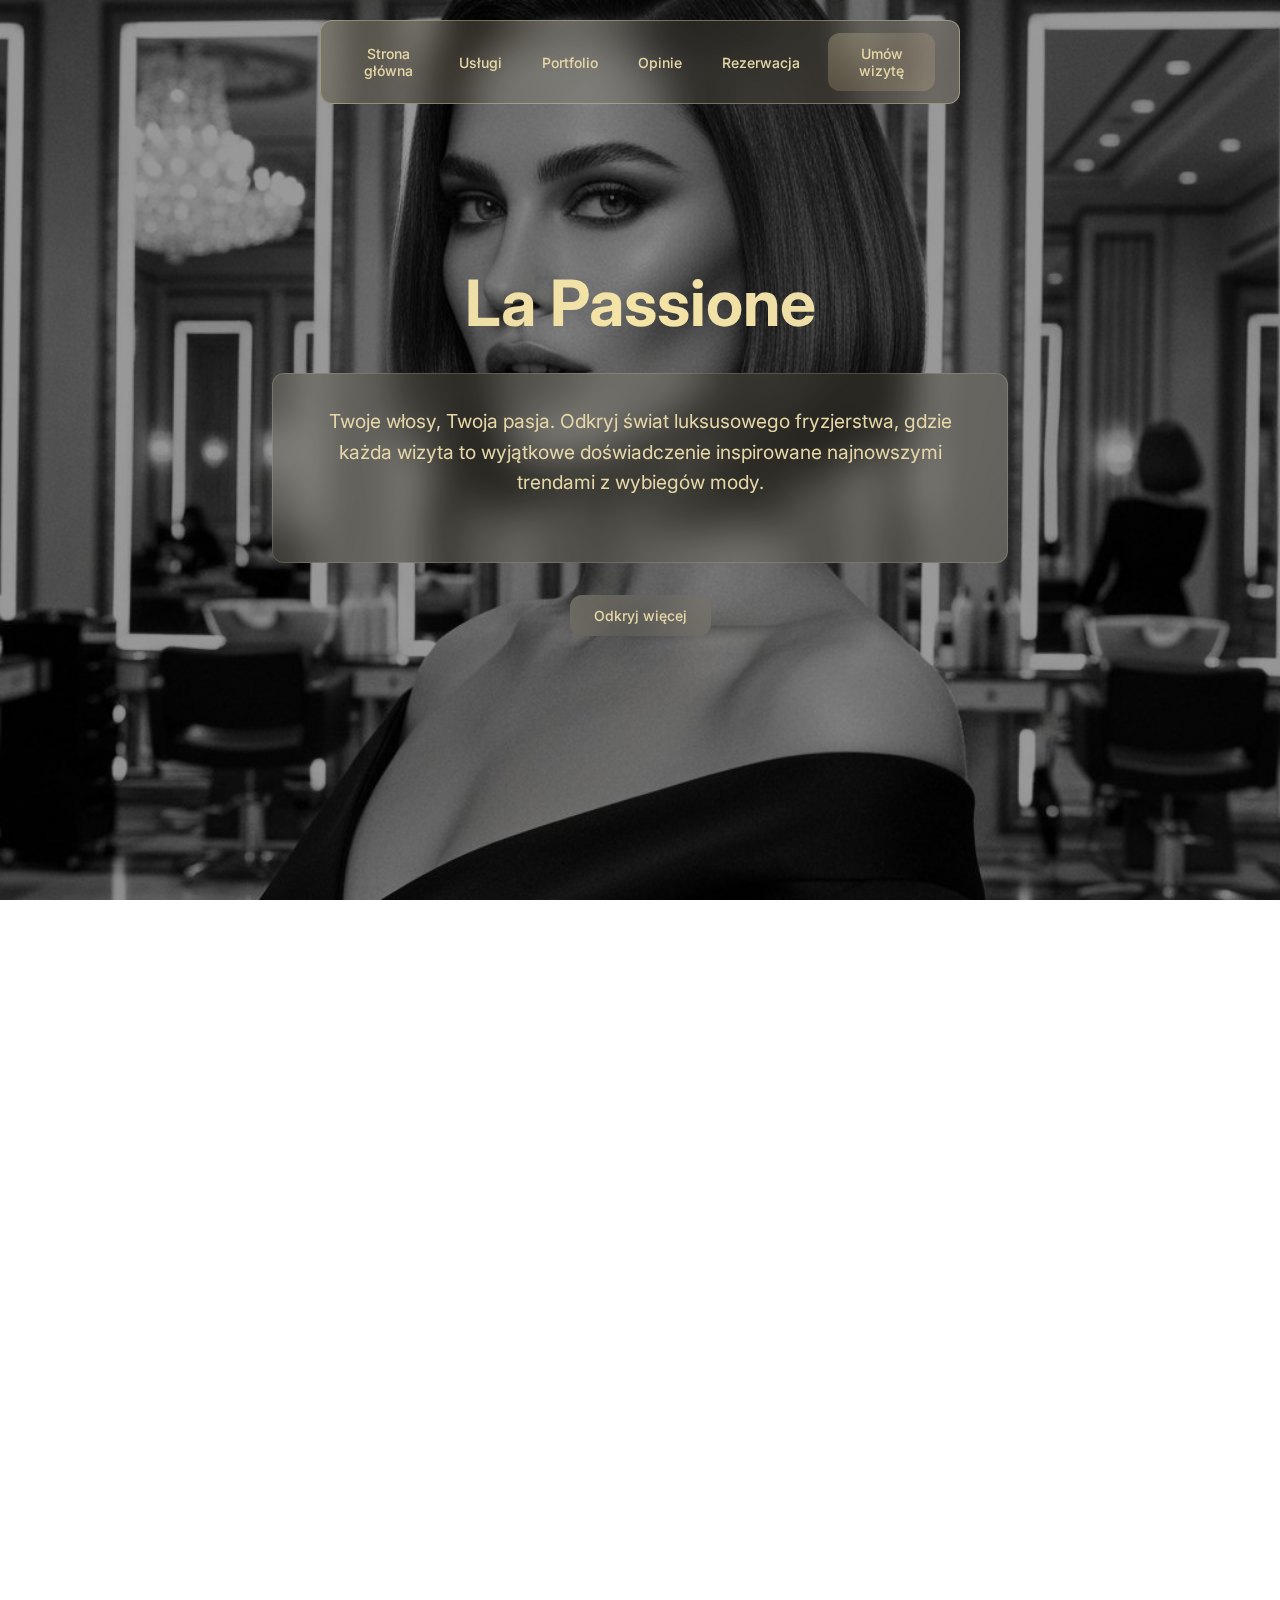
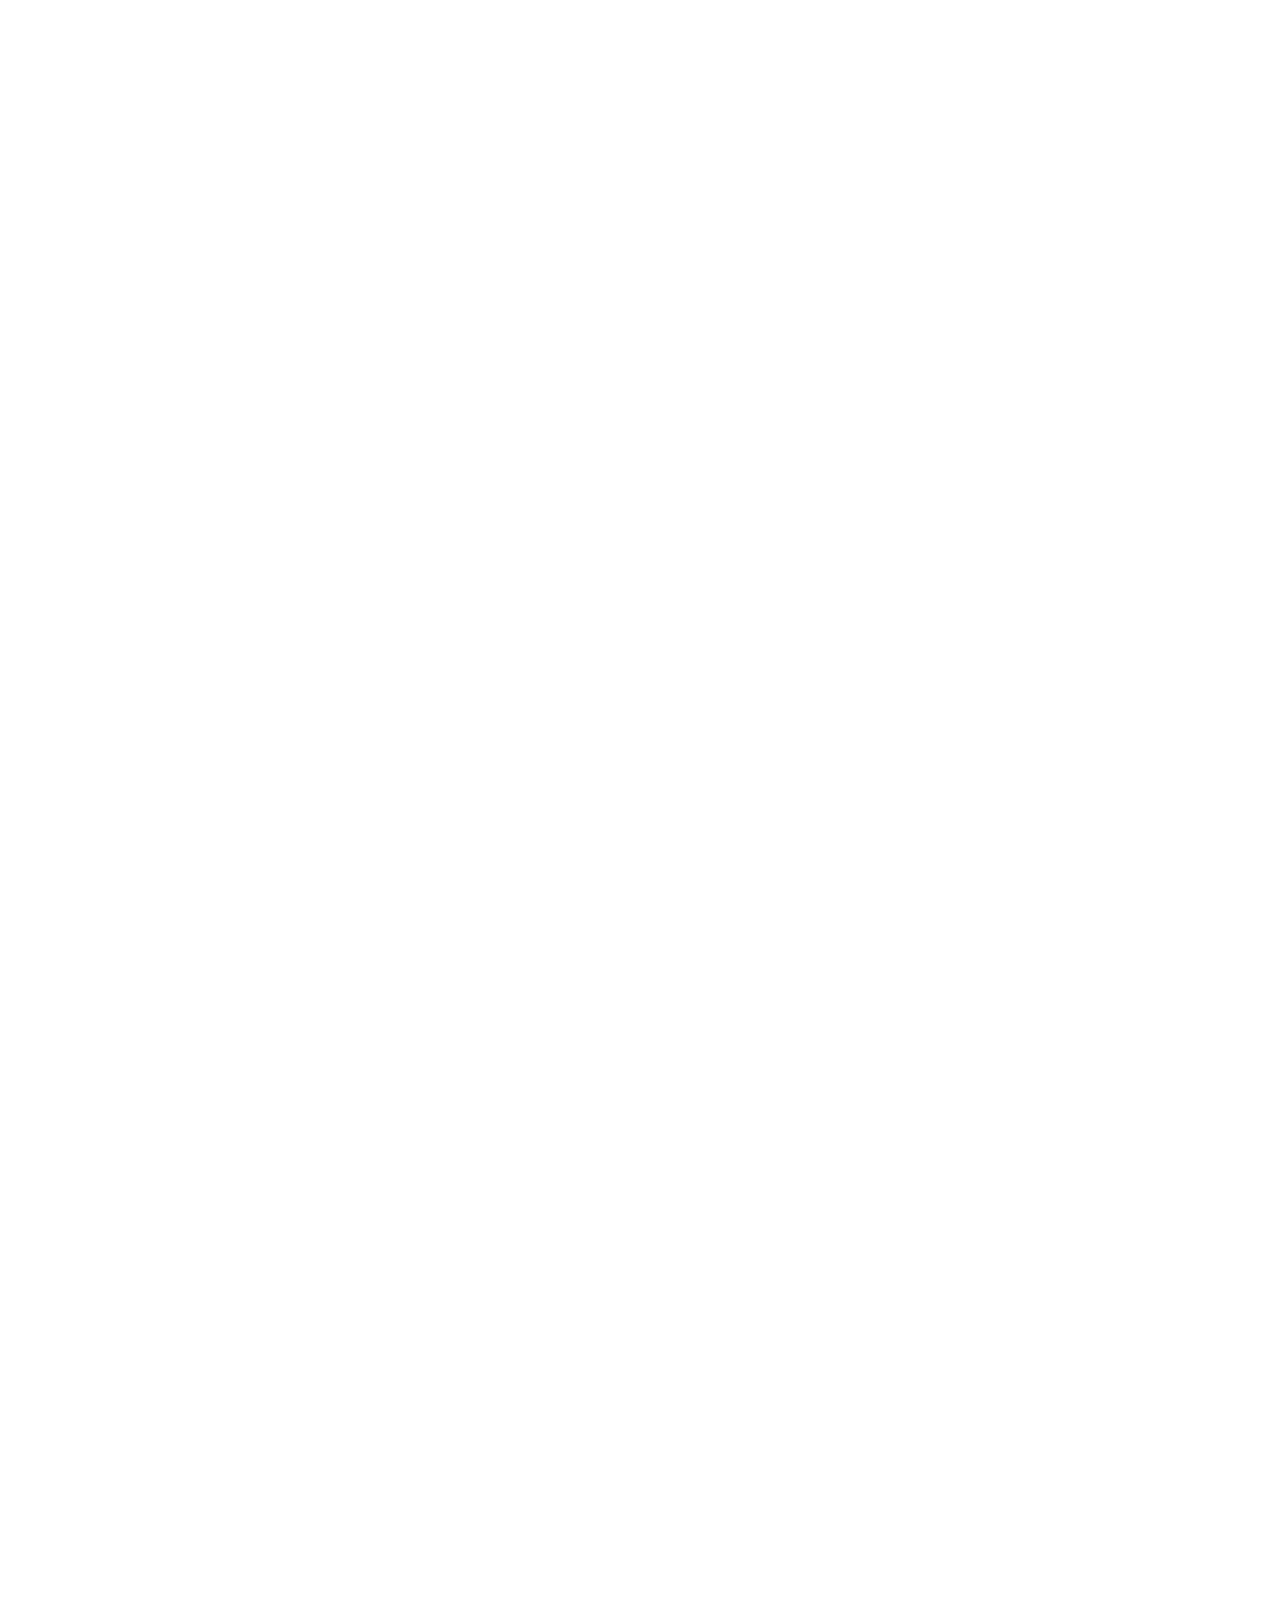
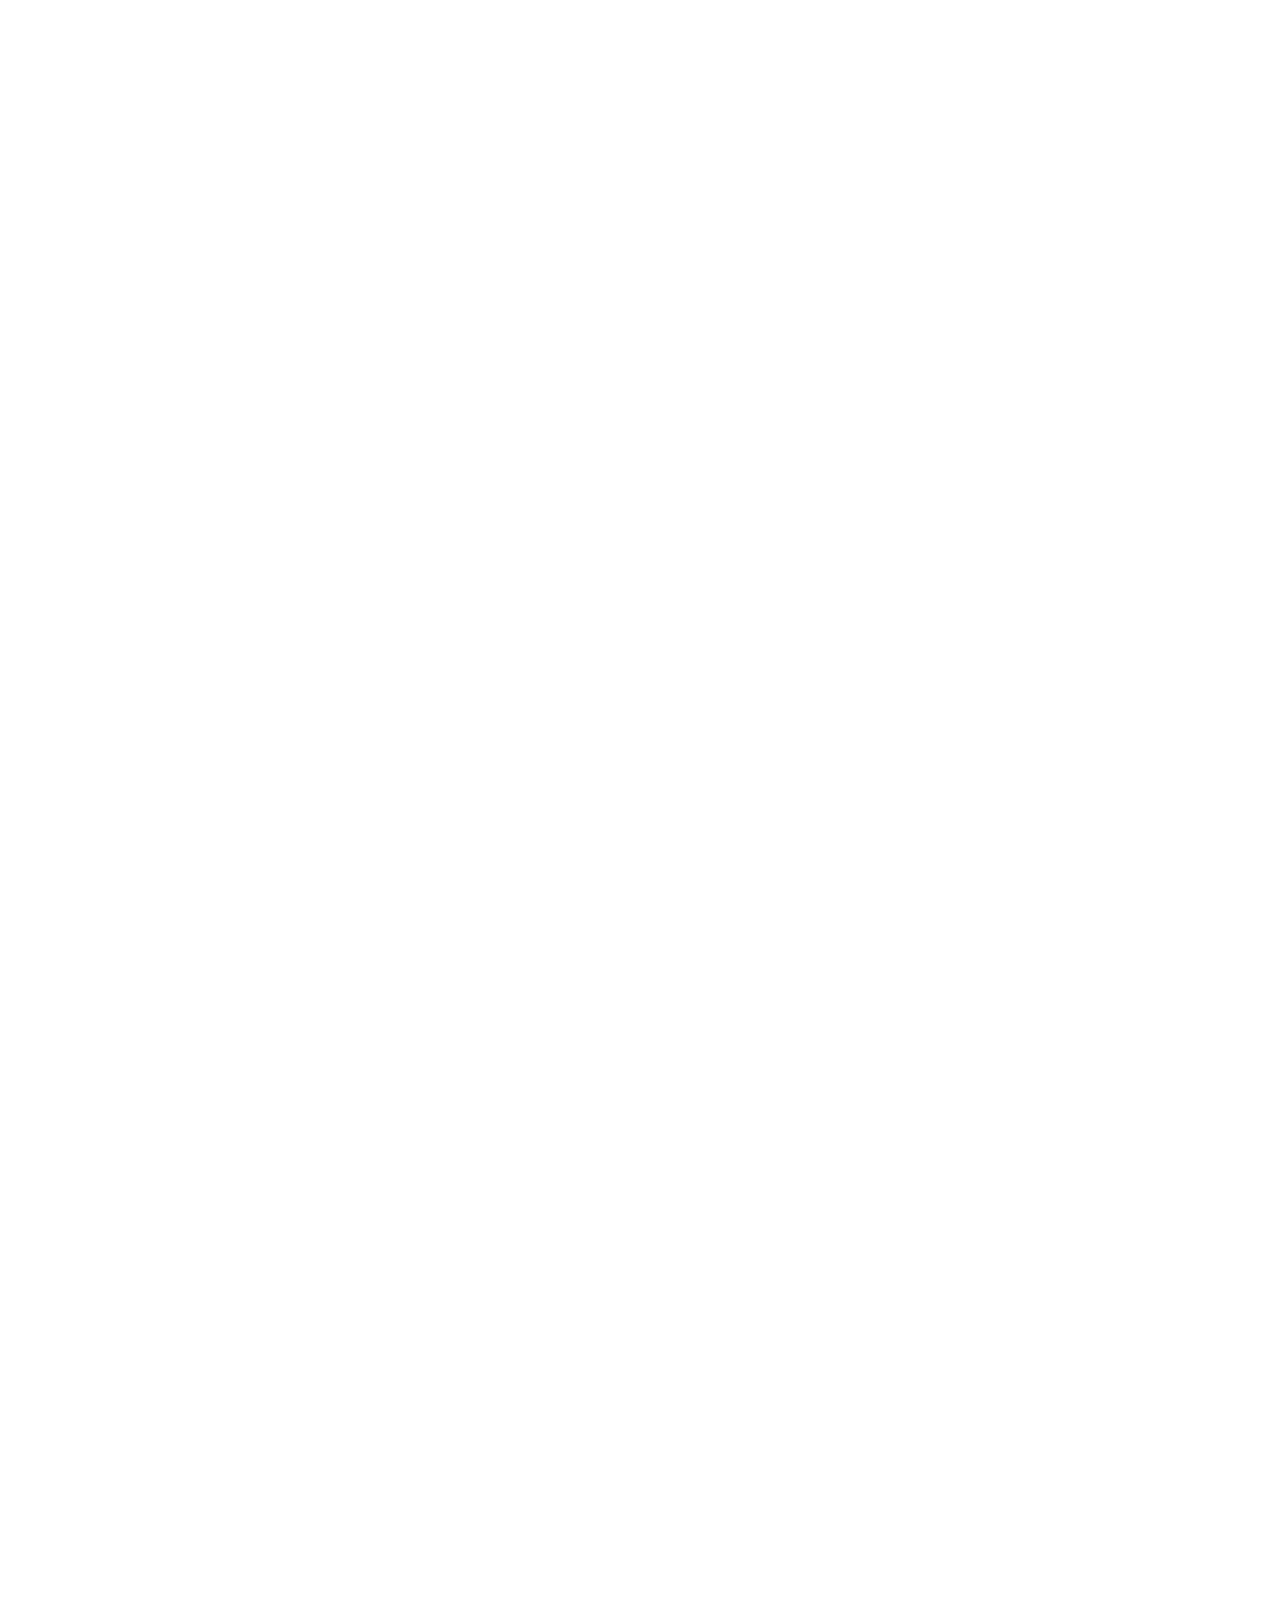
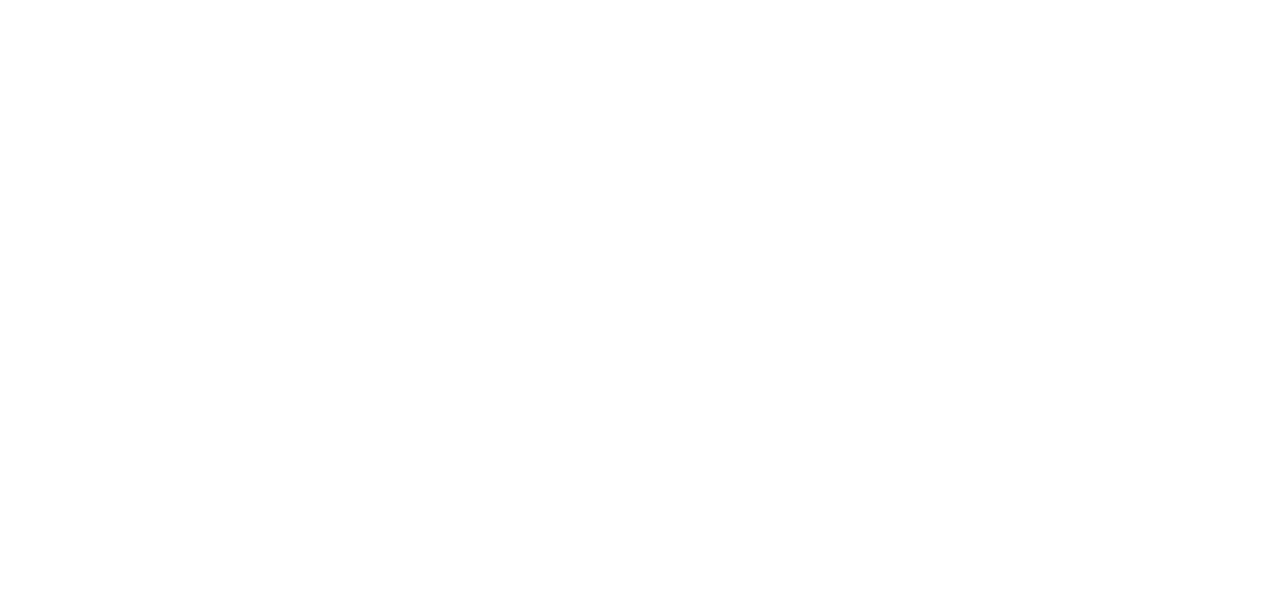
<file: index.html>
<!DOCTYPE html>
<html lang="pl">
<head>
    <meta charset="UTF-8">
    <meta name="viewport" content="width=device-width, initial-scale=1.0">
    <title>La Passione - Ekskluzywny Salon Fryzjerski</title>
    <link rel="preconnect" href="https://fonts.googleapis.com">
    <link rel="preconnect" href="https://fonts.gstatic.com" crossorigin>
    <link href="https://fonts.googleapis.com/css2?family=Inter:wght@300;400;500;600;700&display=swap" rel="stylesheet">
    <style>
        * {
            margin: 0;
            padding: 0;
            box-sizing: border-box;
            font-family: 'Inter', sans-serif !important;
        }
        
        html {
            scroll-behavior: smooth;
            overflow-x: hidden;
            height: 100%;
        }
        
        body {
            font-family: 'Inter', sans-serif !important;
            background: linear-gradient(135deg, #0a0a0a 0%, #1a1a1a 50%, #0a0a0a 100%);
            color: #e6d7a8;
            overflow-x: hidden;
            height: 100%;
            margin: 0;
            padding: 0;
        }
        
        .snap-section {
            min-height: 100vh;
            width: 100vw;
            position: relative;
            display: flex;
            align-items: center;
            justify-content: center;
            padding: 0;
        }
        
        .section-content {
            text-align: center;
            max-width: 800px;
            padding: 2rem;
        }
        
        h1 {
            font-size: 4rem;
            margin-bottom: 1rem;
            background: linear-gradient(90deg, #e6d7a8, #f4e4a6, #e6d7a8);
            -webkit-background-clip: text;
            background-clip: text;
            -webkit-text-fill-color: transparent;
            font-family: 'Inter', sans-serif !important;
        }
        
        h2 {
            font-size: 2.5rem;
            margin-bottom: 1rem;
            color: #e6d7a8;
            font-family: 'Inter', sans-serif !important;
        }
        
        p {
            font-size: 1.2rem;
            line-height: 1.6;
            margin-bottom: 2rem;
            font-family: 'Inter', sans-serif !important;
        }
        
        .glass-container {
            background: rgba(230, 215, 168, 0.1);
            backdrop-filter: blur(20px);
            border: 1px solid rgba(230, 215, 168, 0.2);
            border-radius: 12px;
            padding: 2rem;
            margin: 2rem 0;
        }
        
        .nav-button {
            background: transparent;
            border: none;
            color: #e6d7a8;
            font-family: 'Inter', sans-serif !important;
            font-weight: 500 !important;
            font-size: 0.875rem !important;
            padding: 0.5rem 0.75rem;
            border-radius: 8px;
            transition: all 0.3s ease;
            cursor: pointer;
            outline: none;
            box-shadow: none;
        }
        
        .nav-button:hover {
            background: rgba(230, 215, 168, 0.1);
            color: #f4e4a6;
        }
        
        .shimmer-button {
            background: linear-gradient(135deg, 
                rgba(230, 215, 168, 0.2) 0%, 
                rgba(180, 160, 120, 0.1) 50%, 
                rgba(200, 180, 140, 0.15) 100%);
            backdrop-filter: blur(20px);
            border: none !important;
            border-radius: 12px;
            color: #e6d7a8;
            transition: all 0.3s ease;
            font-family: 'Inter', sans-serif !important;
            font-weight: 500 !important;
            font-size: 0.875rem !important;
            padding: 0.75rem 1.5rem;
            cursor: pointer;
            outline: none !important;
        }
        
        .shimmer-button:hover {
            background: linear-gradient(135deg, 
                rgba(230, 215, 168, 0.3) 0%, 
                rgba(200, 180, 140, 0.2) 50%, 
                rgba(220, 200, 160, 0.25) 100%);
            transform: translateY(-2px);
        }
        
        .navigation {
            position: fixed;
            top: 20px;
            left: 50%;
            transform: translateX(-50%);
            z-index: 1000;
            background: linear-gradient(135deg, 
                rgba(230, 215, 168, 0.2) 0%, 
                rgba(180, 160, 120, 0.1) 50%, 
                rgba(200, 180, 140, 0.15) 100%);
            backdrop-filter: blur(20px);
            border: 1px solid rgba(230, 215, 168, 0.4);
            border-radius: 12px;
            padding: 0.75rem 1.5rem;
            display: flex;
            gap: 1rem;
            align-items: center;
        }
        
        #home {
            background: linear-gradient(rgba(0,0,0,0.4), rgba(0,0,0,0.4)), url('public/elegant-fashion-model-with-perfect-hairstyle-in-lu.jpg');
            background-size: cover;
            background-position: center;
            background-attachment: fixed;
        }
        
        #services {
            background: linear-gradient(135deg, #1a1a1a 0%, #2a2a2a 100%);
        }
        
        #portfolio {
            background: linear-gradient(135deg, #0f0f0f 0%, #1f1f1f 100%);
        }
        
        #testimonials {
            background: linear-gradient(135deg, #1a1a1a 0%, #2a2a2a 100%);
        }
        
        #booking {
            background: linear-gradient(135deg, #0f0f0f 0%, #1f1f1f 100%);
        }
        
        #contact {
            background: linear-gradient(135deg, #1a1a1a 0%, #2a2a2a 100%);
        }
    </style>
</head>
<body>
    <!-- Navigation -->
    <nav class="navigation">
        <button class="nav-button" onclick="scrollToSection('home')">Strona główna</button>
        <button class="nav-button" onclick="scrollToSection('services')">Usługi</button>
        <button class="nav-button" onclick="scrollToSection('portfolio')">Portfolio</button>
        <button class="nav-button" onclick="scrollToSection('testimonials')">Opinie</button>
        <button class="nav-button" onclick="scrollToSection('booking')">Rezerwacja</button>
        <button class="shimmer-button" onclick="scrollToSection('booking')">Umów wizytę</button>
    </nav>

    <!-- Sections -->
    <section id="home" class="snap-section">
        <div class="section-content">
            <h1>La Passione</h1>
            <div class="glass-container">
                <p>Twoje włosy, Twoja pasja. Odkryj świat luksusowego fryzjerstwa, gdzie każda wizyta to wyjątkowe doświadczenie inspirowane najnowszymi trendami z wybiegów mody.</p>
            </div>
            <button class="shimmer-button" onclick="scrollToSection('services')">Odkryj więcej</button>
        </div>
    </section>
    
    <section id="services" class="snap-section">
        <div class="section-content">
            <h2>Nasze Usługi</h2>
            <div class="glass-container">
                <p>Odkryj pełną gamę luksusowych usług fryzjerskich, które podkreślą Twoją naturalną elegancję i styl.</p>
            </div>
        </div>
    </section>
    
    <section id="portfolio" class="snap-section">
        <div class="section-content">
            <h2>Portfolio</h2>
            <div class="glass-container">
                <p>Poznaj nasze najnowsze kreacje inspirowane światem haute couture i najnowszymi trendami z międzynarodowych wybiegów.</p>
            </div>
        </div>
    </section>
    
    <section id="testimonials" class="snap-section">
        <div class="section-content">
            <h2>Opinie Klientów</h2>
            <div class="glass-container">
                <p>Poznaj opinie naszych zadowolonych klientów, którzy doświadczyli luksusu i profesjonalizmu La Passione.</p>
            </div>
        </div>
    </section>
    
    <section id="booking" class="snap-section">
        <div class="section-content">
            <h2>Rezerwacja</h2>
            <div class="glass-container">
                <p>Umów wizytę w naszym ekskluzywnym salonie i doświadcz luksusowego fryzjerstwa na najwyższym poziomie.</p>
            </div>
        </div>
    </section>
    
    <section id="contact" class="snap-section">
        <div class="section-content">
            <h2>Kontakt</h2>
            <div class="glass-container">
                <p>Skontaktuj się z nami, aby umówić wizytę lub uzyskać więcej informacji o naszych usługach.</p>
            </div>
        </div>
    </section>

    <script>
        // Smooth wheel scroll functionality
        let isScrolling = false;
        let scrollTimeout;

        function handleWheel(e) {
            // Don't interfere with form inputs or buttons
            const target = e.target;
            if (target.closest('input') || target.closest('textarea') || target.closest('button')) {
                return;
            }

            e.preventDefault();
            e.stopPropagation();
            
            if (isScrolling) {
                return;
            }
            
            isScrolling = true;
            
            // Clear any existing timeout
            if (scrollTimeout) {
                clearTimeout(scrollTimeout);
            }
            
            const sections = document.querySelectorAll('.snap-section');
            if (sections.length === 0) {
                isScrolling = false;
                return;
            }
            
            const currentScrollPosition = window.pageYOffset;
            const viewportHeight = window.innerHeight;
            
            // Find current section based on scroll position
            let currentSectionIndex = 0;
            for (let i = 0; i < sections.length; i++) {
                const section = sections[i];
                const sectionTop = section.offsetTop;
                const sectionBottom = sectionTop + section.offsetHeight;
                
                if (currentScrollPosition >= sectionTop - viewportHeight/3 && currentScrollPosition < sectionBottom - viewportHeight/3) {
                    currentSectionIndex = i;
                    break;
                }
            }
            
            let nextIndex = currentSectionIndex;

            // Determine scroll direction and next section
            if (e.deltaY > 0 && currentSectionIndex < sections.length - 1) {
                // Scrolling down
                nextIndex = currentSectionIndex + 1;
            } else if (e.deltaY < 0 && currentSectionIndex > 0) {
                // Scrolling up
                nextIndex = currentSectionIndex - 1;
            } else {
                // Already at first or last section
                isScrolling = false;
                return;
            }

            if (nextIndex !== currentSectionIndex && nextIndex >= 0 && nextIndex < sections.length) {
                // Smooth scroll to next section
                const nextSection = sections[nextIndex];

                if (nextSection) {
                    const elementPosition = nextSection.offsetTop;
                    const headerHeight = 100; // Account for navigation bar
                    const offsetPosition = Math.max(0, elementPosition - headerHeight);

                    window.scrollTo({
                        top: offsetPosition,
                        behavior: 'smooth'
                    });
                }
            }

            // Reset scrolling flag after animation completes
            scrollTimeout = setTimeout(() => {
                isScrolling = false;
            }, 800);
        }

        function scrollToSection(sectionId) {
            const section = document.getElementById(sectionId);
            if (section) {
                const elementPosition = section.offsetTop;
                const headerHeight = 100;
                const offsetPosition = Math.max(0, elementPosition - headerHeight);

                window.scrollTo({
                    top: offsetPosition,
                    behavior: 'smooth'
                });
            }
        }

        // Add wheel event listener with passive: false to allow preventDefault
        document.addEventListener('wheel', handleWheel, { passive: false });
    </script>
</body>
</html>
</file>
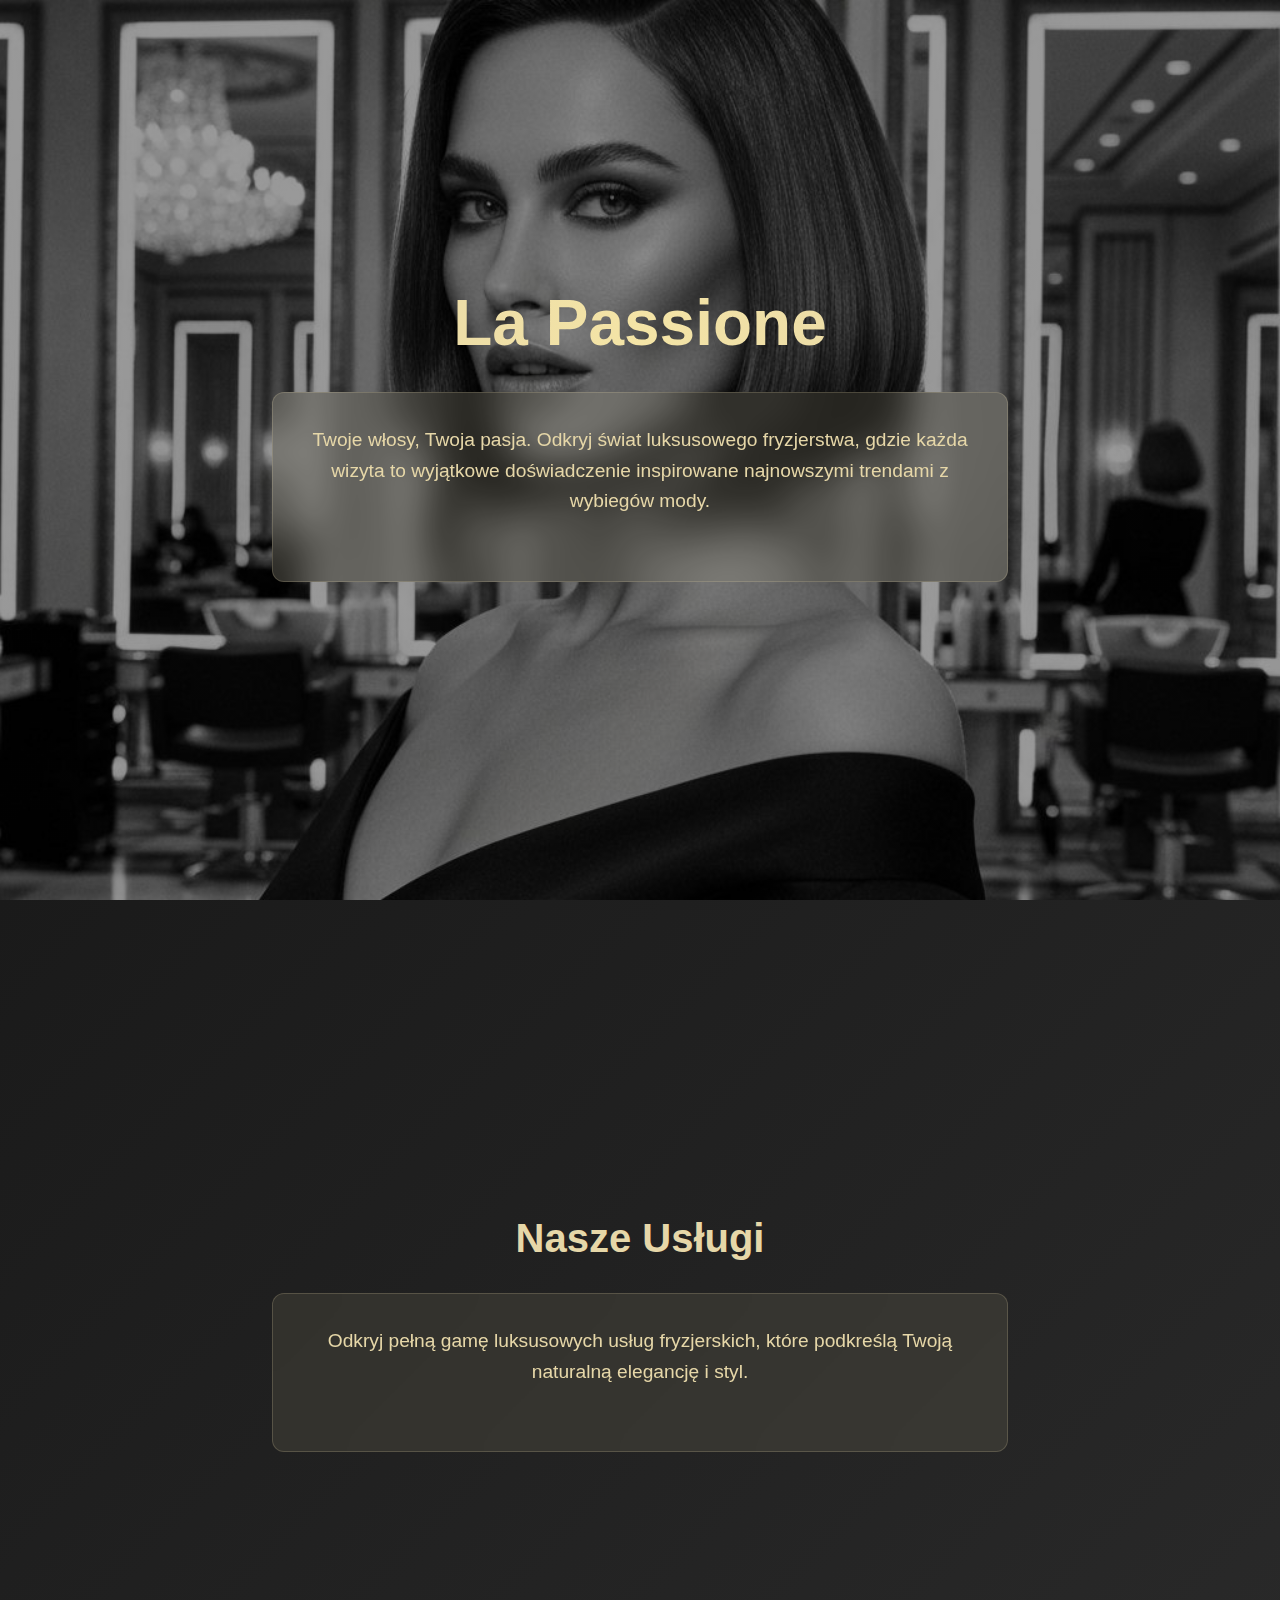
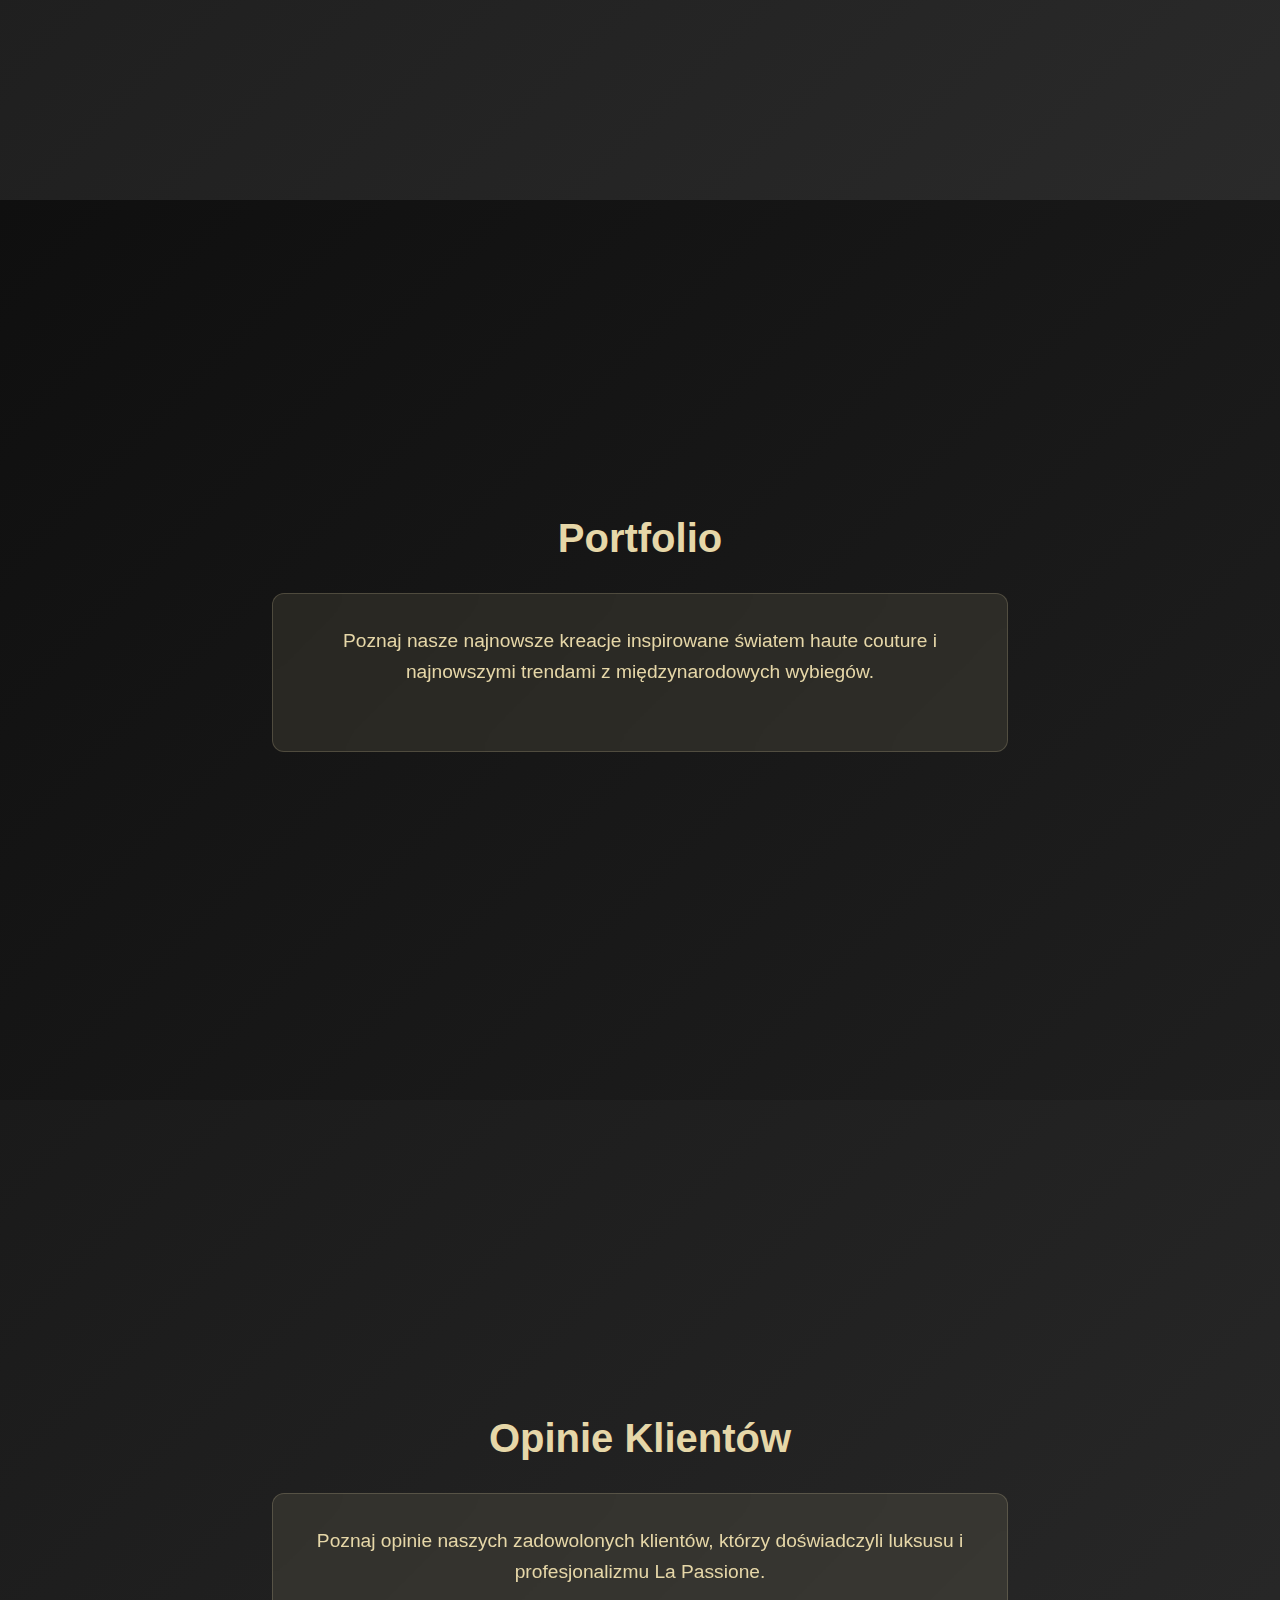
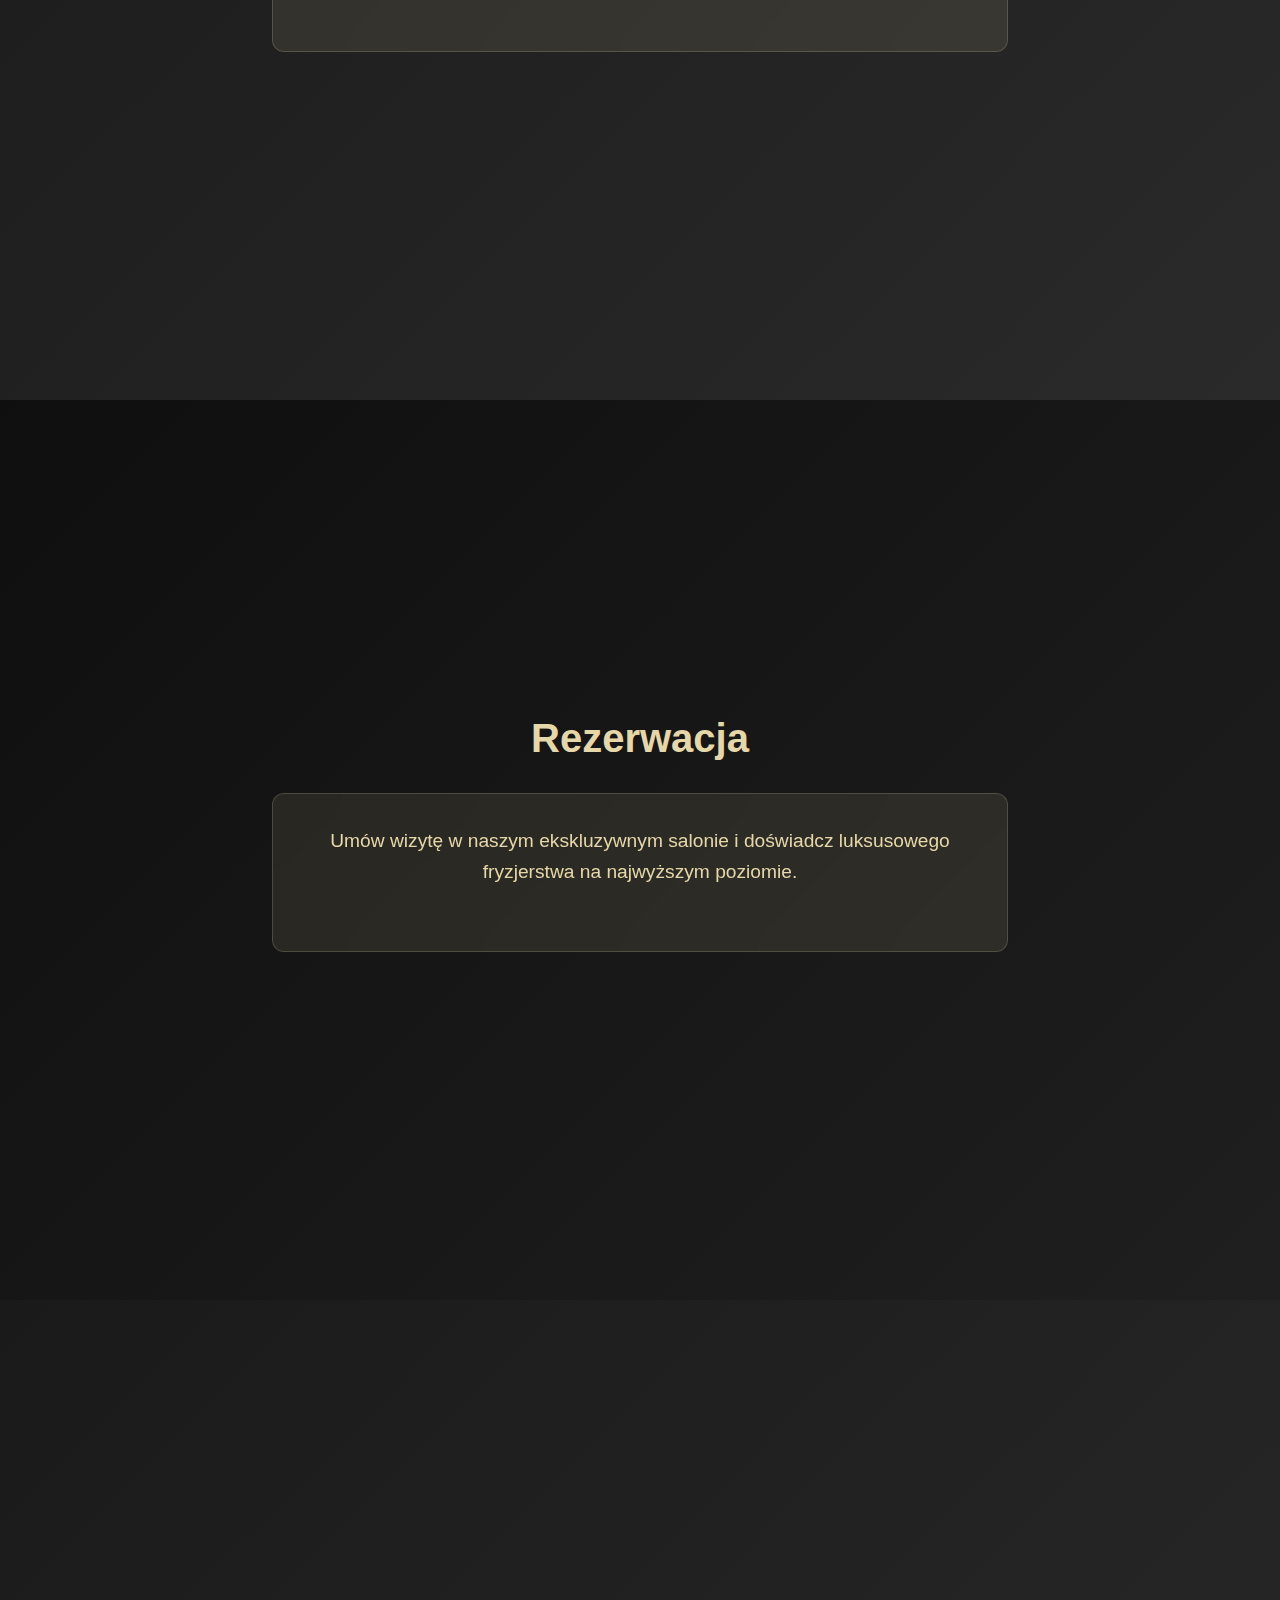
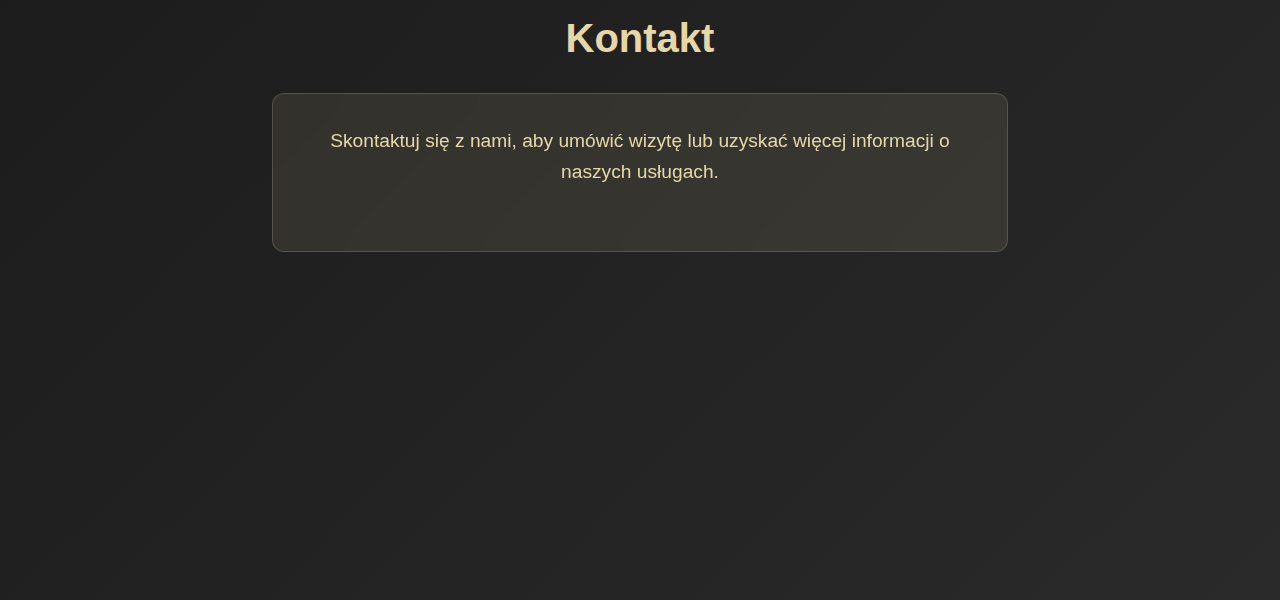
<file: test-scroll.html>
<!DOCTYPE html>
<html lang="pl">
<head>
    <meta charset="UTF-8">
    <meta name="viewport" content="width=device-width, initial-scale=1.0">
    <title>Test Scroll - La Passione</title>
    <style>
        * {
            margin: 0;
            padding: 0;
            box-sizing: border-box;
        }
        
        html {
            scroll-snap-type: y mandatory;
            scroll-behavior: smooth;
        }
        
        body {
            font-family: 'Inter', sans-serif;
            background: linear-gradient(135deg, #0a0a0a 0%, #1a1a1a 50%, #0a0a0a 100%);
            color: #e6d7a8;
            overflow-x: hidden;
        }
        
        * {
            font-family: 'Inter', sans-serif !important;
        }
        
        .snap-section {
            scroll-snap-align: start;
            scroll-snap-stop: always;
            min-height: 100vh;
            width: 100vw;
            position: relative;
            display: flex;
            align-items: center;
            justify-content: center;
            padding: 0;
        }
        
        .section-content {
            text-align: center;
            max-width: 800px;
            padding: 2rem;
        }
        
        h1 {
            font-size: 4rem;
            margin-bottom: 1rem;
            background: linear-gradient(90deg, #e6d7a8, #f4e4a6, #e6d7a8);
            -webkit-background-clip: text;
            background-clip: text;
            -webkit-text-fill-color: transparent;
        }
        
        h2 {
            font-size: 2.5rem;
            margin-bottom: 1rem;
            color: #e6d7a8;
        }
        
        p {
            font-size: 1.2rem;
            line-height: 1.6;
            margin-bottom: 2rem;
        }
        
        .glass-container {
            background: rgba(230, 215, 168, 0.1);
            backdrop-filter: blur(20px);
            border: 1px solid rgba(230, 215, 168, 0.2);
            border-radius: 12px;
            padding: 2rem;
            margin: 2rem 0;
        }
        
        #home {
            background: linear-gradient(rgba(0,0,0,0.4), rgba(0,0,0,0.4)), url('public/elegant-fashion-model-with-perfect-hairstyle-in-lu.jpg');
            background-size: cover;
            background-position: center;
            background-attachment: fixed;
        }
        
        #services {
            background: linear-gradient(135deg, #1a1a1a 0%, #2a2a2a 100%);
        }
        
        #portfolio {
            background: linear-gradient(135deg, #0f0f0f 0%, #1f1f1f 100%);
        }
        
        #testimonials {
            background: linear-gradient(135deg, #1a1a1a 0%, #2a2a2a 100%);
        }
        
        #booking {
            background: linear-gradient(135deg, #0f0f0f 0%, #1f1f1f 100%);
        }
        
        #contact {
            background: linear-gradient(135deg, #1a1a1a 0%, #2a2a2a 100%);
        }
    </style>
</head>
<body>
    <section id="home" class="snap-section">
        <div class="section-content">
            <h1>La Passione</h1>
            <div class="glass-container">
                <p>Twoje włosy, Twoja pasja. Odkryj świat luksusowego fryzjerstwa, gdzie każda wizyta to wyjątkowe doświadczenie inspirowane najnowszymi trendami z wybiegów mody.</p>
            </div>
        </div>
    </section>
    
    <section id="services" class="snap-section">
        <div class="section-content">
            <h2>Nasze Usługi</h2>
            <div class="glass-container">
                <p>Odkryj pełną gamę luksusowych usług fryzjerskich, które podkreślą Twoją naturalną elegancję i styl.</p>
            </div>
        </div>
    </section>
    
    <section id="portfolio" class="snap-section">
        <div class="section-content">
            <h2>Portfolio</h2>
            <div class="glass-container">
                <p>Poznaj nasze najnowsze kreacje inspirowane światem haute couture i najnowszymi trendami z międzynarodowych wybiegów.</p>
            </div>
        </div>
    </section>
    
    <section id="testimonials" class="snap-section">
        <div class="section-content">
            <h2>Opinie Klientów</h2>
            <div class="glass-container">
                <p>Poznaj opinie naszych zadowolonych klientów, którzy doświadczyli luksusu i profesjonalizmu La Passione.</p>
            </div>
        </div>
    </section>
    
    <section id="booking" class="snap-section">
        <div class="section-content">
            <h2>Rezerwacja</h2>
            <div class="glass-container">
                <p>Umów wizytę w naszym ekskluzywnym salonie i doświadcz luksusowego fryzjerstwa na najwyższym poziomie.</p>
            </div>
        </div>
    </section>
    
    <section id="contact" class="snap-section">
        <div class="section-content">
            <h2>Kontakt</h2>
            <div class="glass-container">
                <p>Skontaktuj się z nami, aby umówić wizytę lub uzyskać więcej informacji o naszych usługach.</p>
            </div>
        </div>
    </section>

    <script>
        // Smooth wheel scroll functionality
        let isScrolling = false;
        let scrollTimeout;

        function handleWheel(e) {
            // Don't interfere with form inputs or buttons
            const target = e.target;
            if (target.closest('input') || target.closest('textarea') || target.closest('button')) {
                return;
            }

            e.preventDefault();
            e.stopPropagation();
            
            if (isScrolling) {
                return;
            }
            
            isScrolling = true;
            
            // Clear any existing timeout
            if (scrollTimeout) {
                clearTimeout(scrollTimeout);
            }
            
            const sections = document.querySelectorAll('.snap-section');
            if (sections.length === 0) {
                isScrolling = false;
                return;
            }
            
            const currentScrollPosition = window.pageYOffset;
            const viewportHeight = window.innerHeight;
            
            // Find current section based on scroll position
            let currentSectionIndex = 0;
            for (let i = 0; i < sections.length; i++) {
                const section = sections[i];
                const sectionTop = section.offsetTop;
                const sectionBottom = sectionTop + section.offsetHeight;
                
                if (currentScrollPosition >= sectionTop - viewportHeight/2 && currentScrollPosition < sectionBottom - viewportHeight/2) {
                    currentSectionIndex = i;
                    break;
                }
            }
            
            let nextIndex = currentSectionIndex;

            // Determine scroll direction and next section
            if (e.deltaY > 0 && currentSectionIndex < sections.length - 1) {
                // Scrolling down
                nextIndex = currentSectionIndex + 1;
            } else if (e.deltaY < 0 && currentSectionIndex > 0) {
                // Scrolling up
                nextIndex = currentSectionIndex - 1;
            } else {
                // Already at first or last section
                isScrolling = false;
                return;
            }

            if (nextIndex !== currentSectionIndex && nextIndex >= 0 && nextIndex < sections.length) {
                // Smooth scroll to next section
                const nextSection = sections[nextIndex];

                if (nextSection) {
                    const elementPosition = nextSection.offsetTop;
                    const headerHeight = 80; // Account for navigation bar
                    const offsetPosition = Math.max(0, elementPosition - headerHeight);

                    window.scrollTo({
                        top: offsetPosition,
                        behavior: 'smooth'
                    });
                }
            }

            // Reset scrolling flag after animation completes
            scrollTimeout = setTimeout(() => {
                isScrolling = false;
            }, 1000);
        }

        // Add wheel event listener with passive: false to allow preventDefault
        document.addEventListener('wheel', handleWheel, { passive: false });
    </script>
</body>
</html>
</file>
